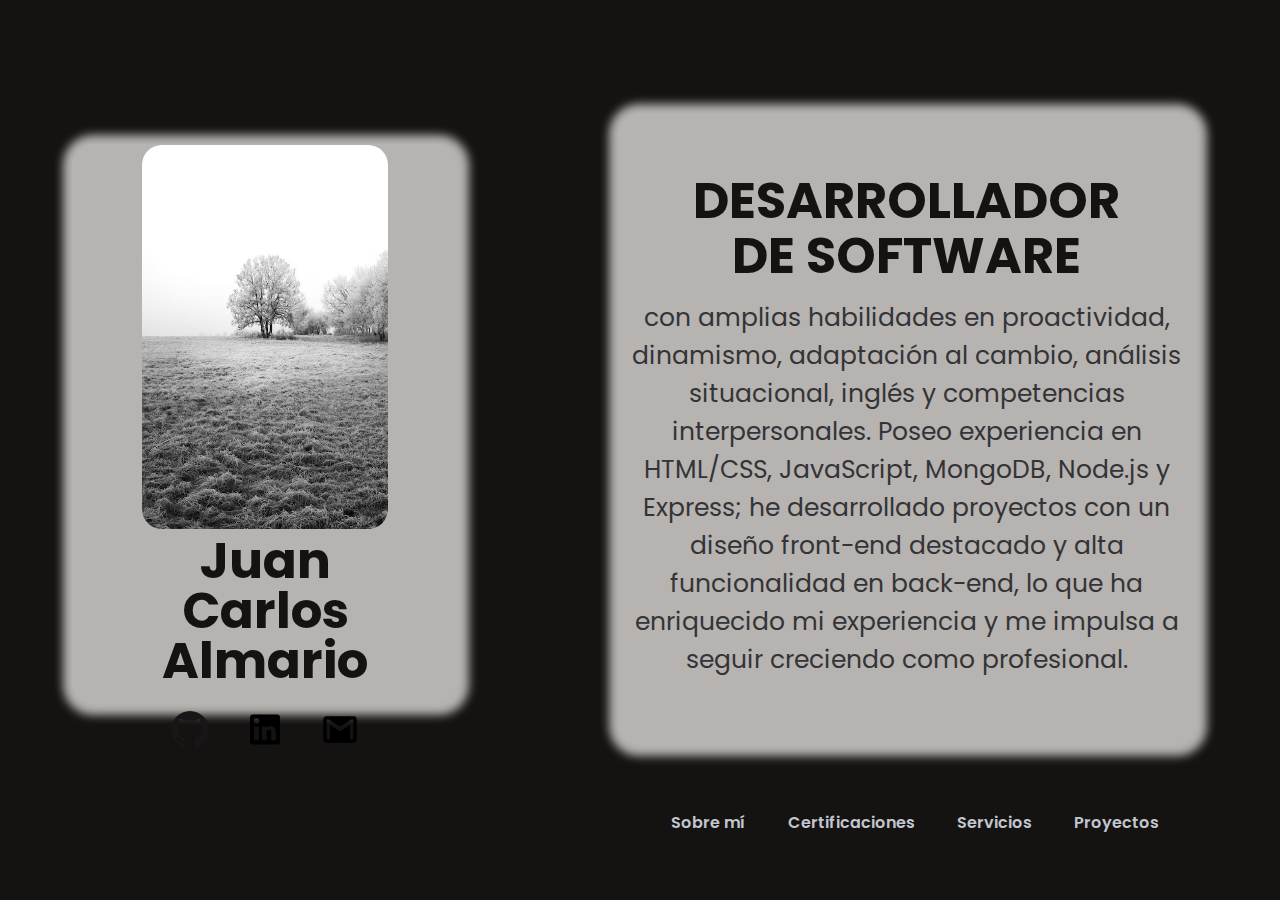
<file: src/index.html>
<!DOCTYPE html>
<html lang="en">
<head>
    <meta charset="UTF-8">
    <meta name="viewport" content="width=device-width, initial-scale=1.0">
    <link rel="stylesheet" href="./css/style.css">
    <title>Mi Portafolio</title>
</head>
<body>
    
    <div class="main">
        <div class="left">
            <div class="container">
                <div class="img">
                    <img src="./storage/imgs/ola.avif">
                </div> 
                <div class="text">
                    <div class="name1">
                        <p>Juan</p>
                        <p>Carlos</p>
                    </div>
                    <div class="name2">
                        <p>Almario</p> 
                    </div>
                </div> 
                <div class="contactos">
                    <a href="#">
                        <img src="./storage/imgs/github.svg">
                    </a>                   
                    <a href="#">
                        <img src="./storage/imgs/linkedin.svg">
                    </a>   
                    <a href="#">
                        <img src="./storage/imgs/gmail.svg">
                    </a>   
                </div>           
            </div>
        </div>
        <div class="right">
            <div class="first">
                <div class="title1">
                    <h1>DESARROLLADOR</h1>
                </div>
                <div class="title2">
                    <h1>DE SOFTWARE</h1>
                </div>     
                <div class="text2">
                    <p>con amplias habilidades en proactividad, dinamismo, adaptación al cambio, análisis situacional, inglés y competencias interpersonales. Poseo experiencia en HTML/CSS, JavaScript, MongoDB, Node.js y Express; he desarrollado proyectos con un diseño front-end destacado y alta funcionalidad en back-end, lo que ha enriquecido mi experiencia y me impulsa a seguir creciendo como profesional.</p>
                </div>       
            </div>
            <header class="header">
                <a href="./views/sobre_mi.html">Sobre mí</a>
                <a href="./views/certificados.html">Certificaciones</a>
                <a href="./views/servicios.html">Servicios</a>
                <a href="./views/proyectos.html">Proyectos</a>
            </header>
        </div>
    </div>
</body>
</html>
</file>
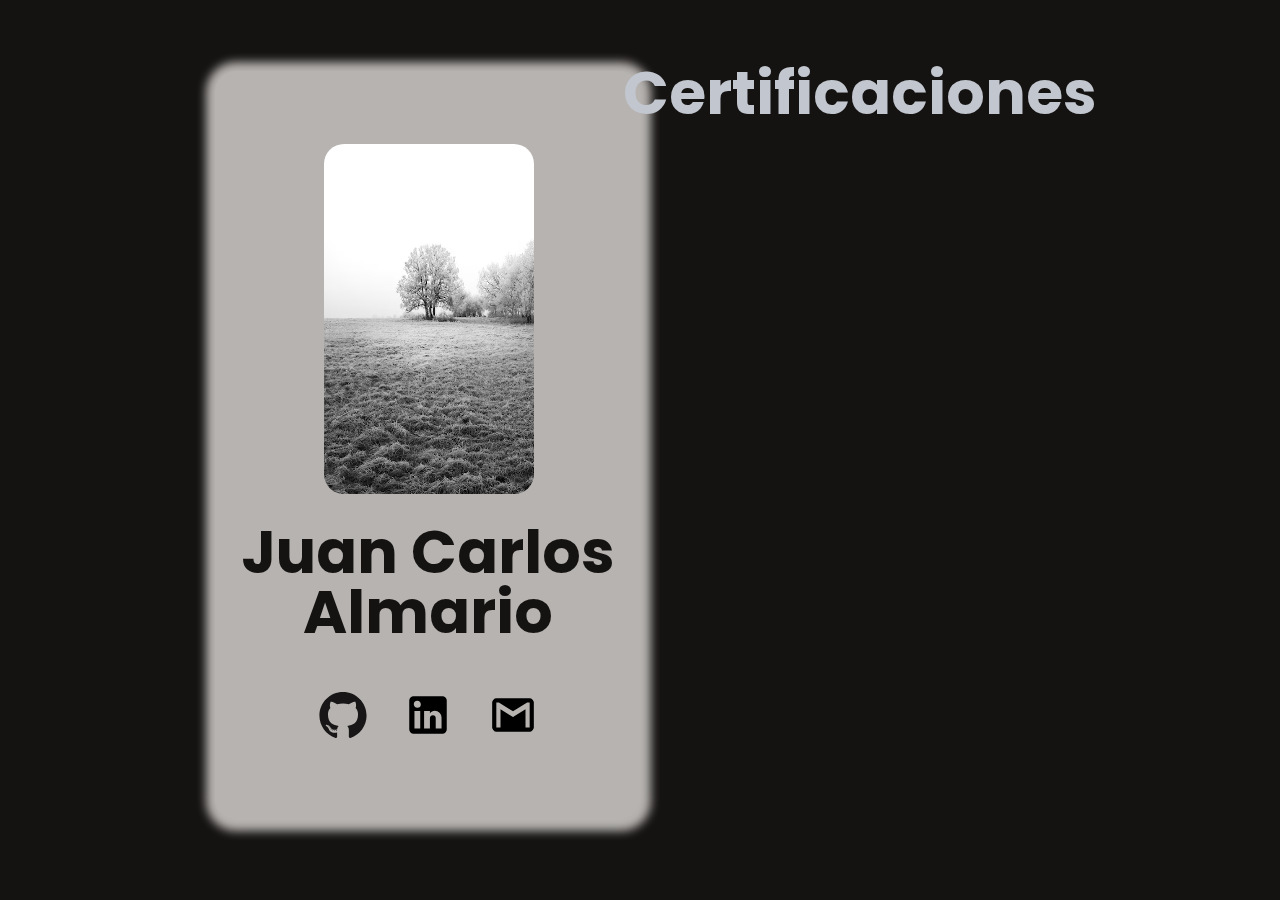
<file: src/views/certificados.html>
<!DOCTYPE html>
<html lang="en">
<head>
    <meta charset="UTF-8">
    <meta name="viewport" content="width=device-width, initial-scale=1.0">
    <link rel="stylesheet" href="../css/certificados.css">
    <title>Mi Portafolio</title>
</head>
<body>
    
    <div class="main">
        <div class="left">
            <div class="container">
                <div class="img">
                    <img src="../storage/imgs/ola.avif">
                </div> 
                <div class="text">
                    <div class="name1">
                        <p>Juan Carlos</p> 
                    </div>
                    <div class="name2">
                        <p>Almario</p> 
                    </div>
                </div> 
                <div class="contactos">
                    <a href="#">
                        <img src="../storage/imgs/github.svg">
                    </a>                   
                    <a href="#">
                        <img src="../storage/imgs/linkedin.svg">
                    </a>   
                    <a href="#">
                        <img src="../storage/imgs/gmail.svg">
                    </a>   
                </div>           
            </div>
        </div>
        <div class="right">
            <div class="titulo">
                <h1>Certificaciones</h1>
            </div>
        </div>
    </div>
</body>
</html>
</file>
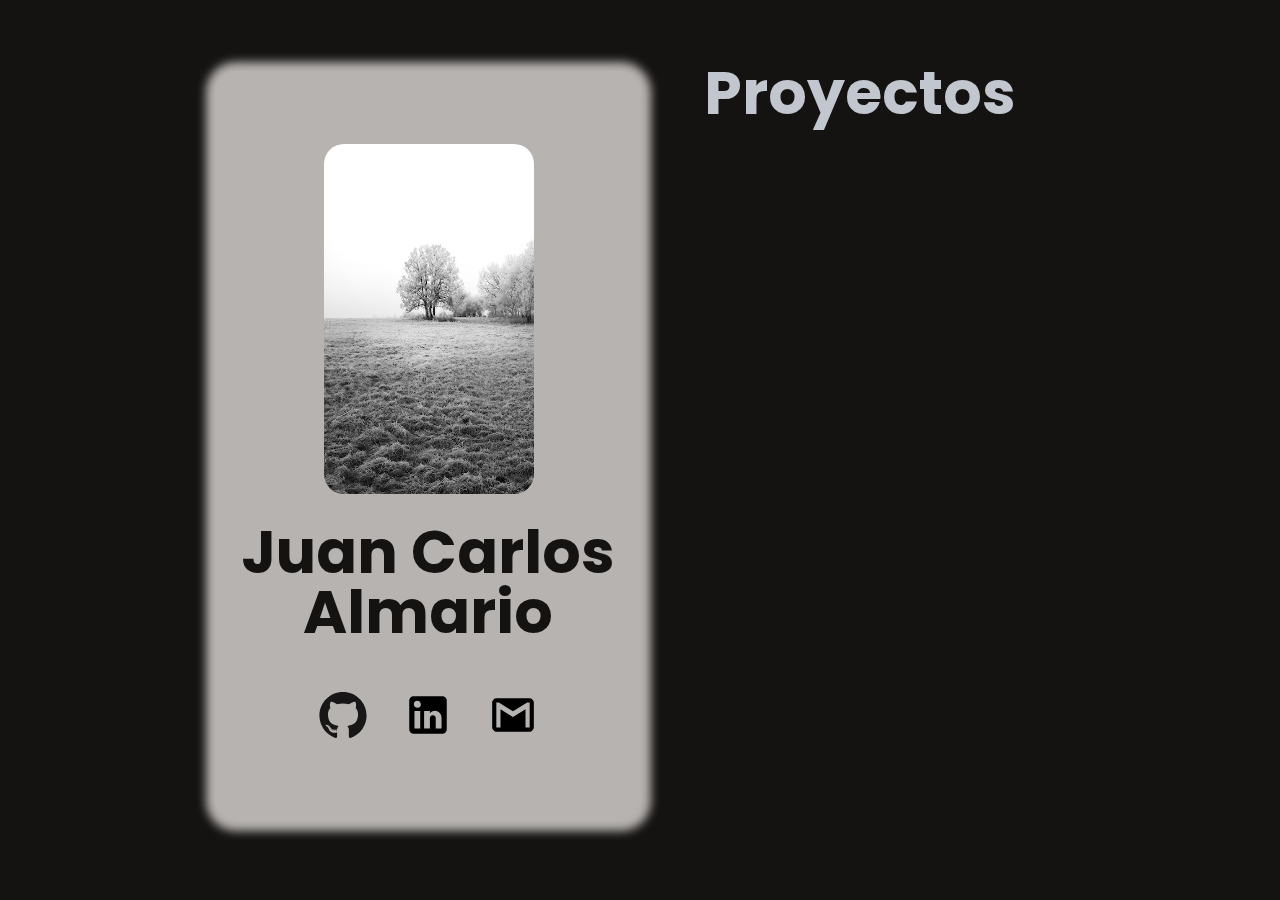
<file: src/views/proyectos.html>
<!DOCTYPE html>
<html lang="en">
<head>
    <meta charset="UTF-8">
    <meta name="viewport" content="width=device-width, initial-scale=1.0">
    <link rel="stylesheet" href="../css/proyectos.css">
    <title>Mi Portafolio</title>
</head>
<body>
    
    <div class="main">
        <div class="left">
            <div class="container">
                <div class="img">
                    <img src="../storage/imgs/ola.avif">
                </div> 
                <div class="text">
                    <div class="name1">
                        <p>Juan Carlos</p> 
                    </div>
                    <div class="name2">
                        <p>Almario</p> 
                    </div>
                </div> 
                <div class="contactos">
                    <a href="#">
                        <img src="../storage/imgs/github.svg">
                    </a>                   
                    <a href="#">
                        <img src="../storage/imgs/linkedin.svg">
                    </a>   
                    <a href="#">
                        <img src="../storage/imgs/gmail.svg">
                    </a>   
                </div>           
            </div>
        </div>
        <div class="right">
            <div class="titulo">
                <h1>Proyectos</h1>
            </div>
        </div>
    </div>
</body>
</html>
</file>
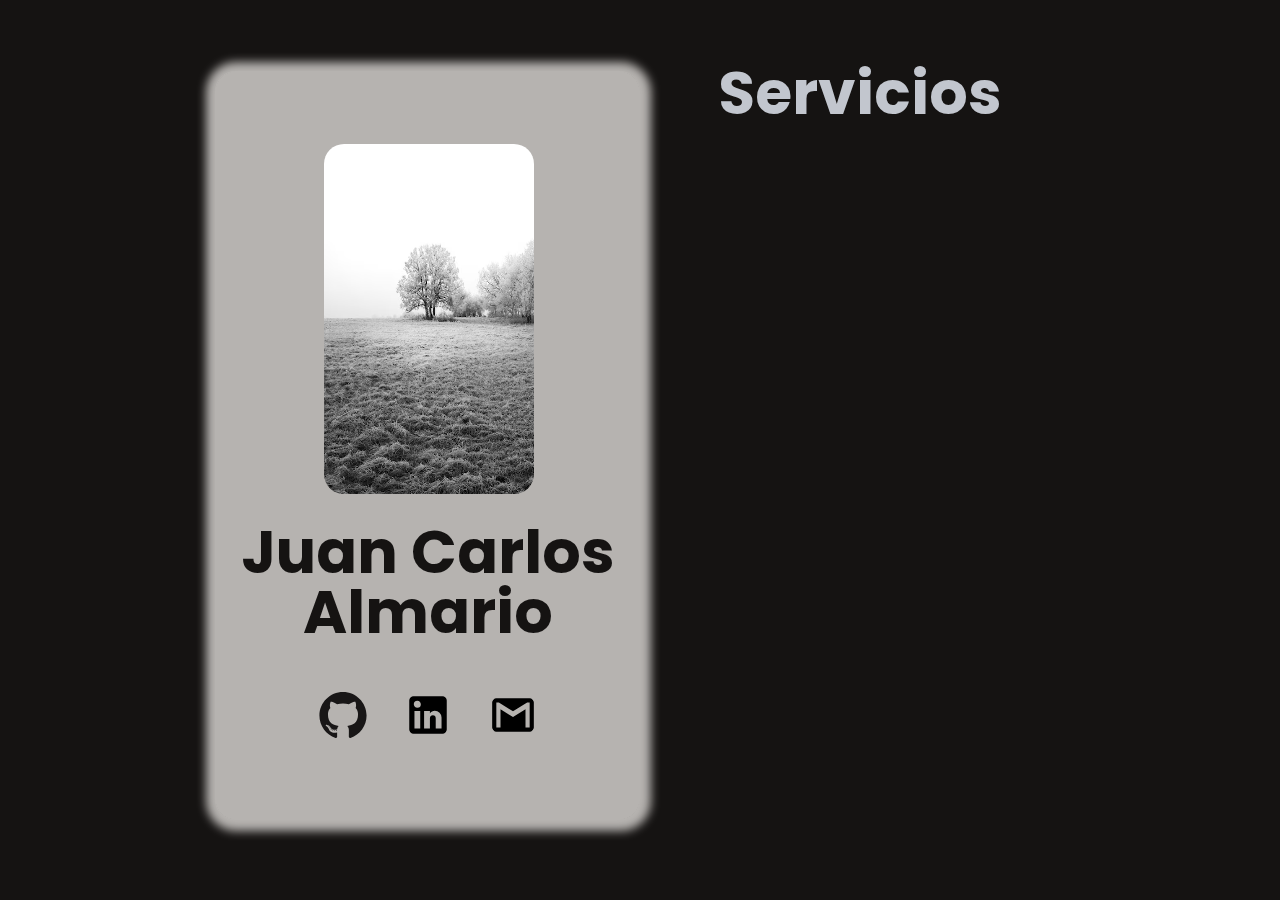
<file: src/views/servicios.html>
<!DOCTYPE html>
<html lang="en">
<head>
    <meta charset="UTF-8">
    <meta name="viewport" content="width=device-width, initial-scale=1.0">
    <link rel="stylesheet" href="../css/servicios.css">
    <title>Mi Portafolio</title>
</head>
<body>
    
    <div class="main">
        <div class="left">
            <div class="container">
                <div class="img">
                    <img src="../storage/imgs/ola.avif">
                </div> 
                <div class="text">
                    <div class="name1">
                        <p>Juan Carlos</p> 
                    </div>
                    <div class="name2">
                        <p>Almario</p> 
                    </div>
                </div> 
                <div class="contactos">
                    <a href="#">
                        <img src="../storage/imgs/github.svg">
                    </a>                   
                    <a href="#">
                        <img src="../storage/imgs/linkedin.svg">
                    </a>   
                    <a href="#">
                        <img src="../storage/imgs/gmail.svg">
                    </a>   
                </div>           
            </div>
        </div>
        <div class="right">
            <div class="titulo">
                <h1>Servicios</h1>
            </div>
        </div>
    </div>
</body>
</html>
</file>
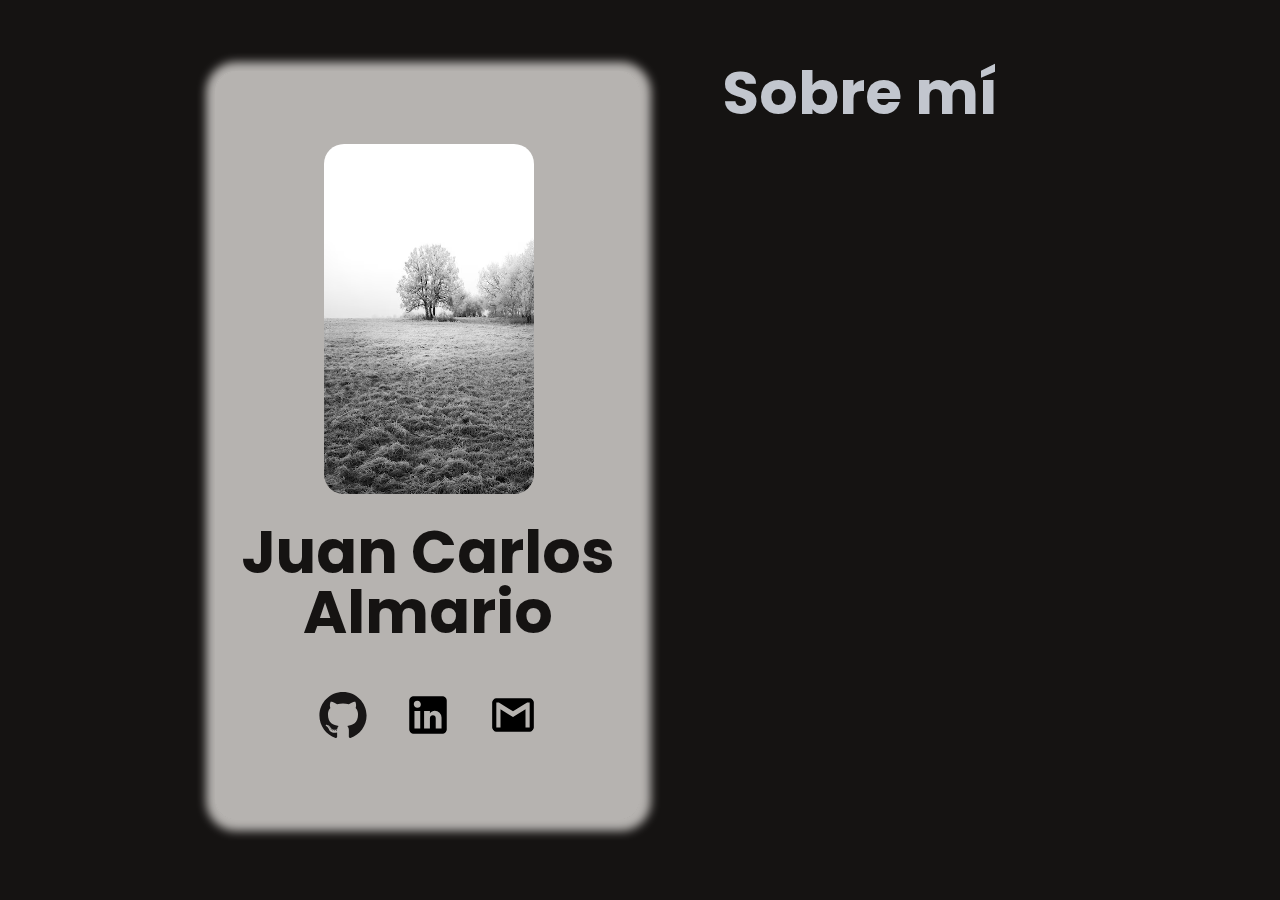
<file: src/views/sobre_mi.html>
<!DOCTYPE html>
<html lang="en">
<head>
    <meta charset="UTF-8">
    <meta name="viewport" content="width=device-width, initial-scale=1.0">
    <link rel="stylesheet" href="../css/sobre_mi.css">
    <title>Mi Portafolio</title>
</head>
<body>
    
    <div class="main">
        <div class="left">
            <div class="container">
                <div class="img">
                    <img src="../storage/imgs/ola.avif">
                </div> 
                <div class="text">
                    <div class="name1">
                        <p>Juan Carlos</p> 
                    </div>
                    <div class="name2">
                        <p>Almario</p> 
                    </div>
                </div> 
                <div class="contactos">
                    <a href="#">
                        <img src="../storage/imgs/github.svg">
                    </a>                   
                    <a href="#">
                        <img src="../storage/imgs/linkedin.svg">
                    </a>   
                    <a href="#">
                        <img src="../storage/imgs/gmail.svg">
                    </a>   
                </div>           
            </div>
        </div>
        <div class="right">
            <div class="titulo">
                <h1>Sobre mí</h1>
            </div>
        </div>
    </div>
</body>
</html>
</file>
<file: src/css/style.css>
@import url(variables.css);

body {
    background-color: var(--color-uno);
    width: 100%;
    overflow-x: hidden; /* Evita el desbordamiento horizontal */
    margin: 0; /* Elimina márgenes por defecto */
}

.main {
    display: flex;
    flex-direction: column;
}

.container {
    display: flex; /* Permite usar flexbox */
    justify-content: center; /* Centra horizontalmente el contenido */
    align-items: center; /* Centra verticalmente el contenido */
    flex-direction: column;
    border: 1px solid var(--color-cuatro);
    background-color: var(--color-cuatro);
    border-radius: 20px;
    margin: 7vh auto; /* Centrado */
    box-shadow: 1px 1px 10px 10px var(--color-cuatro);
    width: 90%; /* Ajusta al 90% del ancho disponible */
    max-width: 600px; /* Limita el ancho máximo */
}

.first {
    display: flex; /* Permite usar flexbox */
    justify-content: center; /* Centra horizontalmente el contenido */
    align-items: center; /* Centra verticalmente el contenido */
    flex-direction: column;
    border: 1px solid var(--color-cuatro);
    background-color: var(--color-cuatro);
    border-radius: 20px;
    margin: 4vh auto; /* Centrado */
    box-shadow: 1px 1px 10px 10px var(--color-cuatro);
    width: 90%; /* Ajusta al 90% del ancho disponible */
    max-width: 600px; /* Limita el ancho máximo */
}


.img {
    display: flex; /* Permite usar flexbox */
    justify-content: center; /* Centra horizontalmente la imagen */
    margin: 12vh auto 0; /* Centra verticalmente el espacio alrededor */
}

.img img {
    width: 80%; /* Ajusta al ancho de su contenedor */
    height: auto; /* Mantiene la proporción */
    border-radius: 20px;
}

.left {
    width: 100%; /* Por defecto ocupará todo el ancho */
    height: auto; /* Permite que se ajuste */
}

.right {
    width: 100%; /* Por defecto ocupará todo el ancho */
    height: auto; /* Permite que se ajuste */
}

.name1 p,
.name2 p {
    text-align: center;
    font-family: "PoppinsBold";
    font-size: 50px;
    color: var(--color-uno);
}

.title1 h1,
.title2 h1 {
    font-family: "PoppinsBold";
    font-size: 40px;
    color: var(--color-uno);
    text-align: center;
}

.first p {
    font-family: "PoppinsRegular";
    font-size: 25px;
    text-align: center; /* Centra el texto */
}

.text2 {
    margin: 6vh auto; /* Centrar */
    width: 100%; /* Ajustar al ancho completo */
    max-width: 95vh; /* Limita el ancho en pantallas grandes */
}

.text2 p {
    color: var(--color-tres);
    font-size: 18.5px;
    text-align: center;
}

.header {
    display: flex;
    flex-direction: row;
    justify-content: center;
    margin-left: -5vh;
    width:100%;
    margin-top: 6vh;
    gap: 20px;
}

.header a {
    font-family: "PoppinsSemiBold";
    color: var(--color-cinco);
    padding: 11px;
    border-radius: 15px;
    transition: transform 0.3s ease;
    text-decoration: none;
    font-size: 16px;
    text-align: center;
}

.contactos {
    display: flex;
    justify-content: center;
    gap: 35px;
    margin-top: -5vh;
}

.contactos img {
    width: 50px;
    height: 50px;
    border-radius: 35px;
    transition: transform 0.3s ease;
}

.contactos img:hover {
    transform: scale(1.5);
}

.header a:hover {
    transform: scale(1.2);
}

/* Media Queries */

/* Estilos para dispositivos móviles */
@media screen and (max-width: 480px) {
    .name1 p,
    .name2 p {
    font-size: 55px; /* Tamaño de fuente */
    line-height: 0.2; /* Ajusta este valor para aumentar o disminuir el espacio */
}

.header {
    display: flex;
    flex-direction: column;
    justify-content: center;
    margin-left: 2vh;
    width:94%;
}
    .title1 h1,
    .title2 h1 {
        font-size: 50px; /* Tamaño de fuente más pequeño */
        line-height: 0
    }

    .text2{
        margin-top: 1vh;
    }

    .text2 p {
        font-size: 25px; 
    }

    .contactos{
        margin-top: 15px;
    }

    .contactos img{
        width:100%
    }

    .img {
        margin-left: 0;
    }

    .header a {
        font-size: 25px;
    }
}

/* Estilos para tabletas */
@media screen and (min-width: 481px) and (max-width: 768px) {

    .header {
        display: flex;
        flex-direction: column;
        justify-content: center;
        margin-left: 2vh;
        width:94%;
    }

    .left,
    .right {
        width: 100%; 
        margin-left: 0; 
    }


    .contactos{
        margin-top: 15px;
    }

    .contactos img{
        width:7vh;
        height:7vh
    }

    .name1 p,
    .name2 p {
        font-size: 65px; 
        line-height: 0.2; /* Tamaño de fuente mediano */
    }

    .title1 h1,
    .title2 h1 {
        font-size: 50px; /* Tamaño de fuente mediano */
        line-height: 0
    }

    .text2{
        margin-top: 1vh;
    }

    .text2 p {
        font-size: 25px; /* Tamaño de texto mediano */
    }

    .img img {
        width: 80%; /* Ajusta el tamaño de la imagen en tabletas */
        height: auto; /* Mantiene la proporción */
    }

    .header a{
        font-size: 20px;
    }

}

/* Estilos para pantallas grandes */
@media screen and (min-width: 769px) and (max-width: 1024px) {
    .main {
        flex-direction: row; /* Muestra en fila */
    }

    .left {
        width: 42%; /* Ajusta ancho */
    }

    .right {
        width: 48%; /* Ajusta ancho */
    }

    .name1 p,
    .name2 p {
        font-size: 50px; /* Tamaño de fuente grande */
    }

    .title1 h1,
    .title2 h1 {
        font-size: 40px; /* Tamaño de fuente grande */
    }
}

/* Estilos para pantallas muy grandes */
@media screen and (min-width: 1025px) {
    .main {
        flex-direction: row; /* Muestra en fila */
    }

    .img img{
        margin-top: -5vh;
        width:80%
    }

    .left,
    .right {
        width: 100%; 
        margin-left: 0; 
    }

    .first {
        width: 90%; 
        max-width: 900px; 
        margin-left: -2.5vh;
        margin-top: 12.5vh;
        height:70vh
    }

    .name1 p,
    .name2 p {
        font-size: 50px; /* Tamaño de fuente muy grande */
        line-height: 0
    }

    .name2 p{
        margin-bottom: 9vh;
    }

    .text{
        margin-top: -2vh;
    }

    .title1 h1,
    .title2 h1 {
        font-size: 50px; /* Tamaño de fuente muy grande */
    }

    .title1 h1{
        margin-top: 7vh;
    }

    .title2 h1{
        margin-top: -6vh;
    }

    .text2 {
        margin-top: -6vh;
        width: 100%; /* Ajustar al ancho completo */
        max-width: 95vh; /* Limita el ancho en pantallas grandes */
    }

    .text2 p {
        font-size: 25px; /* Tamaño de texto grande */
    }

    .container{
        margin-top: 16vh;
        height:62vh;
        width:60%;
        margin-left: 8vh;
    }

    .contactos img{
        width:40px;
        height:65px
    };
    
}

/* Estilos para pantallas muy grandes */
@media screen and (min-width: 1400px) {
    .main {
        flex-direction: row; /* Muestra en fila */
    }

    .img img{
        margin-top: -5vh;
    }

    .left,
    .right {
        width: 100%; 
        margin-left: 0; 
    }

    .first {
        width: 100%; 
        max-width: 900px; 
        margin-left: -15vh;
        margin-top: 10vh;
        height:70vh
    }

    .name1 p,
    .name2 p {
        font-size: 70px; /* Tamaño de fuente muy grande */
        line-height: 0
    }

    .text{
        margin-top: -2vh;
    }

    .title1 h1,
    .title2 h1 {
        font-size: 80px; /* Tamaño de fuente muy grande */
    }

    .title1 h1{
        margin-top: 7vh;
    }

    .title2 h1{
        margin-top: -11vh;
    }

    .text2 {
        margin-top: -10vh;
        width: 100%; /* Ajustar al ancho completo */
        max-width: 95vh; /* Limita el ancho en pantallas grandes */
    }

    .text2 p {
        font-size: 29px; /* Tamaño de texto grande */
    }

    .container{
        margin-top: 4.5vh;
        height:88vh;
        width:50%;
        margin-left: 15vh;
    }

    .contactos{
        margin-top: 2vh;
    }

    .contactos img{
        width:65px;
        height:65px
    };

    .header {
        display: flex;
        flex-direction: row;
        justify-content: center;
        margin-left: -18vh;
        width:100%;
    }
    
    .header a {
        font-size: 25px;
    }
}
</file>
<file: src/css/certificados.css>
@import url(variables.css);

body{
    background-color: var(--color-uno);
}

.main{
    display: flex;
    flex-direction: row;
}

.img{
    margin-left: 37vh;
    margin-top: 12vh;
}

.img img{
    width: 210px;
    height: 350px;
    border-radius: 20px;
    margin-left: -25vh;
    margin-top: -4vh;
}

.left{
    /* border: 1px solid blue; */
    width:42%;
    height:97.5vh;
    margin-left: -5vh;
}


.container{
    border: 1px solid var(--color-cuatro);
    background-color: var(--color-cuatro);
    border-radius: 20px;
    margin-left: 28vh;
    margin-top: 7vh;
    box-shadow: 1px 1px 10px 10px var(--color-cuatro);
    width: 47vh;
    height: 83vh
}


.name1 p{
    text-align: center;
    font-family: "PoppinsBold";
    font-size: 60px;
    margin-top: 1vh;
    color: var(--color-uno)
}

.name2 p{
    text-align: center;
    font-family: "PoppinsBold";
    font-size: 60px;
    margin-top: -10vh;
    color: var(--color-uno)
}

.contactos{
    display: flex;
    justify-content: center;
    gap:35px;
    margin-top: -3vh;
}

.contactos img{
    width:50px;
    height:50px;
    border-radius: 35px;
    transition: transform 0.3s ease; /* Suaviza la transición */
}

.contactos img:hover{
    transform: scale(1.5); /* Aumenta el tamaño de la imagen */
}

.right{
    width:58%
}

.titulo{
    display: flex;
    text-align: center;
    justify-content: center;
}

.titulo h1{
    text-align: center;
    font-family: "PoppinsBold";
    font-size: 60px;
    color: var(--color-cinco)
}
</file>
<file: src/css/proyectos.css>
@import url(variables.css);

body{
    background-color: var(--color-uno);
}

.main{
    display: flex;
    flex-direction: row;
}

.img{
    margin-left: 37vh;
    margin-top: 12vh;
}

.img img{
    width: 210px;
    height: 350px;
    border-radius: 20px;
    margin-left: -25vh;
    margin-top: -4vh;
}

.left{
    /* border: 1px solid blue; */
    width:42%;
    height:97.5vh;
    margin-left: -5vh;
}


.container{
    border: 1px solid var(--color-cuatro);
    background-color: var(--color-cuatro);
    border-radius: 20px;
    margin-left: 28vh;
    margin-top: 7vh;
    box-shadow: 1px 1px 10px 10px var(--color-cuatro);
    width: 47vh;
    height: 83vh
}


.name1 p{
    text-align: center;
    font-family: "PoppinsBold";
    font-size: 60px;
    margin-top: 1vh;
    color: var(--color-uno)
}

.name2 p{
    text-align: center;
    font-family: "PoppinsBold";
    font-size: 60px;
    margin-top: -10vh;
    color: var(--color-uno)
}

.contactos{
    display: flex;
    justify-content: center;
    gap:35px;
    margin-top: -3vh;
}

.contactos img{
    width:50px;
    height:50px;
    border-radius: 35px;
    transition: transform 0.3s ease; /* Suaviza la transición */
}

.contactos img:hover{
    transform: scale(1.5); /* Aumenta el tamaño de la imagen */
}

.right{
    width:58%
}

.titulo{
    display: flex;
    text-align: center;
    justify-content: center;
}

.titulo h1{
    text-align: center;
    font-family: "PoppinsBold";
    font-size: 60px;
    color: var(--color-cinco)
}
</file>
<file: src/css/servicios.css>
@import url(variables.css);

body{
    background-color: var(--color-uno);
}

.main{
    display: flex;
    flex-direction: row;
}

.img{
    margin-left: 37vh;
    margin-top: 12vh;
}

.img img{
    width: 210px;
    height: 350px;
    border-radius: 20px;
    margin-left: -25vh;
    margin-top: -4vh;
}

.left{
    /* border: 1px solid blue; */
    width:42%;
    height:97.5vh;
    margin-left: -5vh;
}


.container{
    border: 1px solid var(--color-cuatro);
    background-color: var(--color-cuatro);
    border-radius: 20px;
    margin-left: 28vh;
    margin-top: 7vh;
    box-shadow: 1px 1px 10px 10px var(--color-cuatro);
    width: 47vh;
    height: 83vh
}


.name1 p{
    text-align: center;
    font-family: "PoppinsBold";
    font-size: 60px;
    margin-top: 1vh;
    color: var(--color-uno)
}

.name2 p{
    text-align: center;
    font-family: "PoppinsBold";
    font-size: 60px;
    margin-top: -10vh;
    color: var(--color-uno)
}

.contactos{
    display: flex;
    justify-content: center;
    gap:35px;
    margin-top: -3vh;
}

.contactos img{
    width:50px;
    height:50px;
    border-radius: 35px;
    transition: transform 0.3s ease; /* Suaviza la transición */
}

.contactos img:hover{
    transform: scale(1.5); /* Aumenta el tamaño de la imagen */
}

.right{
    width:58%
}

.titulo{
    display: flex;
    text-align: center;
    justify-content: center;
}

.titulo h1{
    text-align: center;
    font-family: "PoppinsBold";
    font-size: 60px;
    color: var(--color-cinco)
}
</file>
<file: src/css/sobre_mi.css>
@import url(variables.css);

body{
    background-color: var(--color-uno);
}

.main{
    display: flex;
    flex-direction: row;
}

.img{
    margin-left: 37vh;
    margin-top: 12vh;
}

.img img{
    width: 210px;
    height: 350px;
    border-radius: 20px;
    margin-left: -25vh;
    margin-top: -4vh;
}

.left{
    /* border: 1px solid blue; */
    width:42%;
    height:97.5vh;
    margin-left: -5vh;
}


.container{
    border: 1px solid var(--color-cuatro);
    background-color: var(--color-cuatro);
    border-radius: 20px;
    margin-left: 28vh;
    margin-top: 7vh;
    box-shadow: 1px 1px 10px 10px var(--color-cuatro);
    width: 47vh;
    height: 83vh
}


.name1 p{
    text-align: center;
    font-family: "PoppinsBold";
    font-size: 60px;
    margin-top: 1vh;
    color: var(--color-uno)
}

.name2 p{
    text-align: center;
    font-family: "PoppinsBold";
    font-size: 60px;
    margin-top: -10vh;
    color: var(--color-uno)
}

.contactos{
    display: flex;
    justify-content: center;
    gap:35px;
    margin-top: -3vh;
}

.contactos img{
    width:50px;
    height:50px;
    border-radius: 35px;
    transition: transform 0.3s ease; /* Suaviza la transición */
}

.contactos img:hover{
    transform: scale(1.5); /* Aumenta el tamaño de la imagen */
}

.right{
    width:58%
}

.titulo{
    display: flex;
    text-align: center;
    justify-content: center;
}

.titulo h1{
    text-align: center;
    font-family: "PoppinsBold";
    font-size: 60px;
    color: var(--color-cinco)
}
</file>
